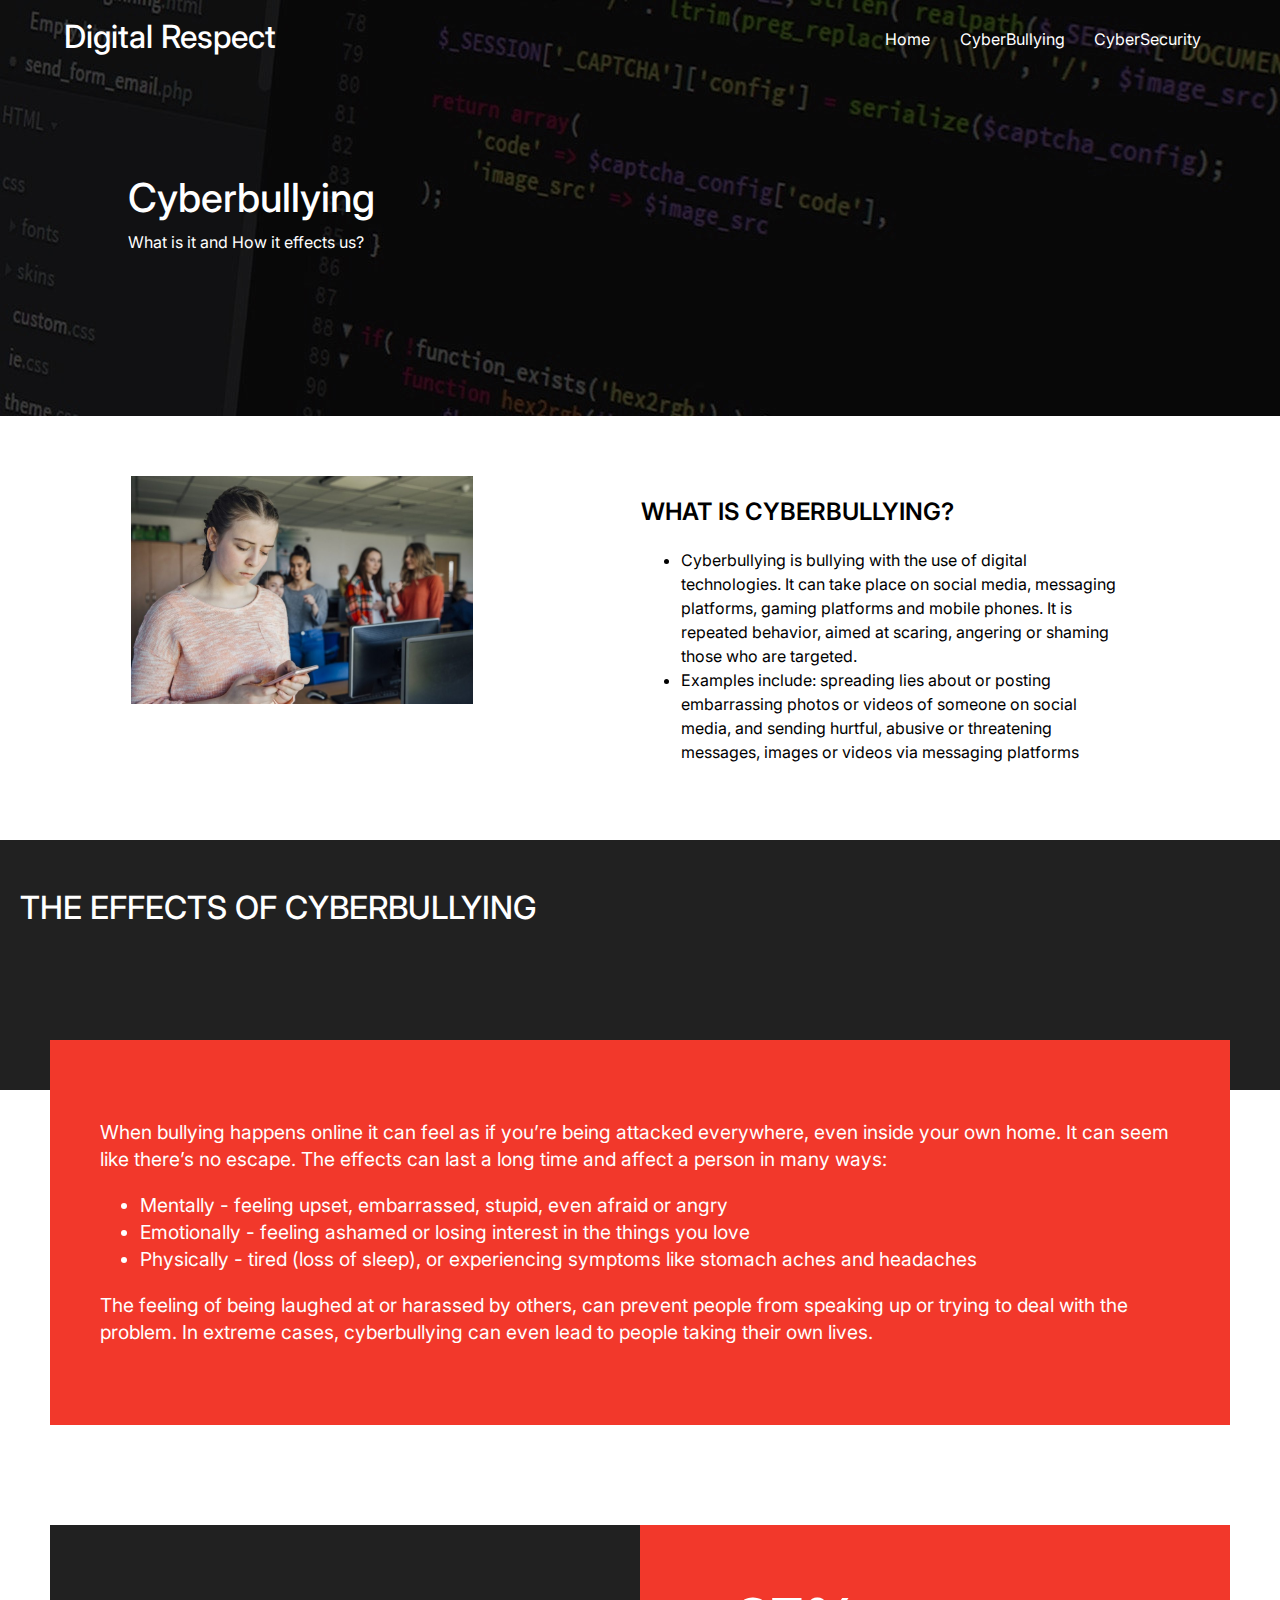
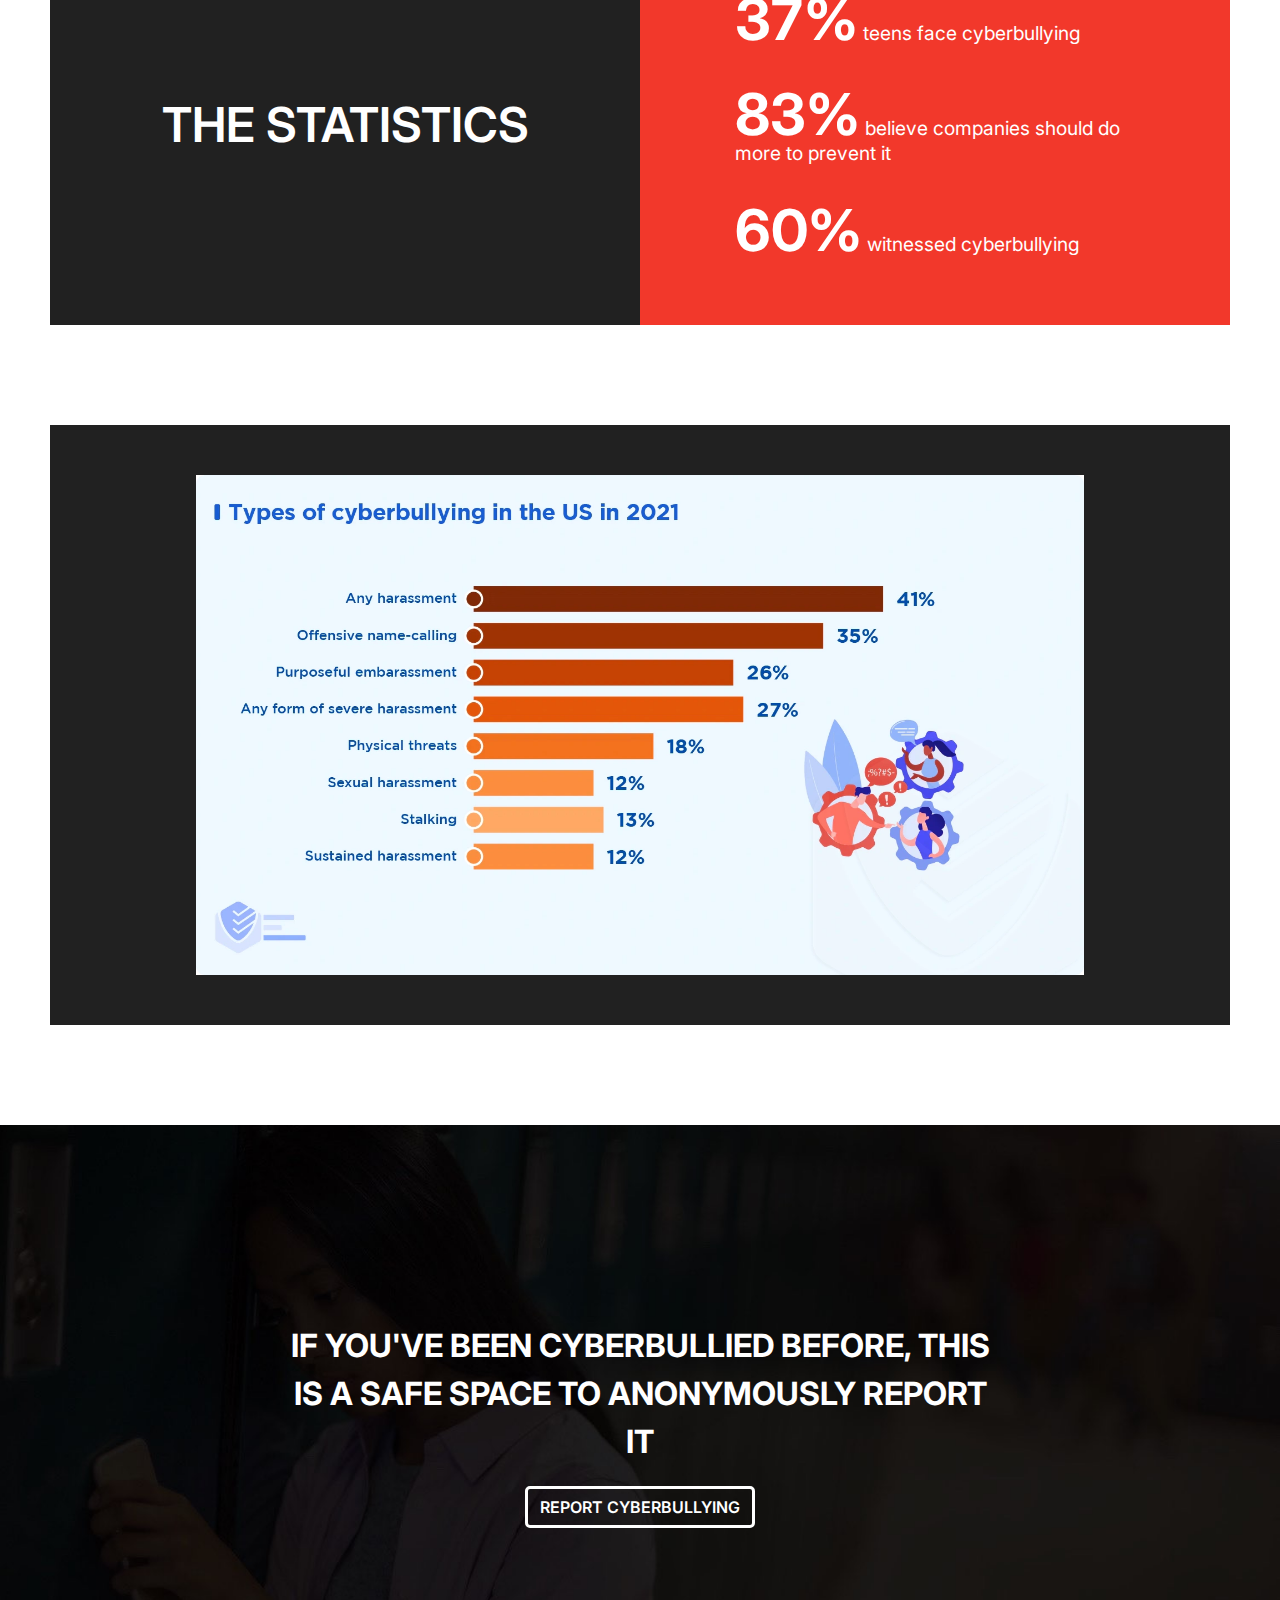
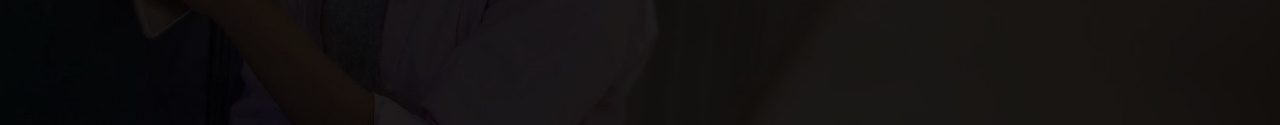
<file: cyber_bullying.html>
<!DOCTYPE html>
<html lang="en">
  <head>
    <meta charset="UTF-8" />
    <meta name="viewport" content="width=device-width, initial-scale=1.0" />
    <title>DR CyberBullying</title>
    <link rel="stylesheet" href="style.css" />
  </head>
  <body>
    <div class="header-main-container">
      <div class="navbar">
        <h1 class="navbar-heading">Digital Respect</h1>
        <ul>
          <li><a href="index.html">Home</a></li>
          <li><a href="cyber_bullying.html">CyberBullying</a></li>
          <li><a href="cyber_security.html">CyberSecurity</a></li>
        </ul>
      </div>

      <div class="header-container">
        <div class="header-content-container">
          <h2 class="header-title">Cyberbullying</h2>
          <p class="header-paragraph">What is it and How it effects us?</p>
        </div>
        <div class="header-img-container">
          <!-- <img src="img/cyber_img1.png" alt="" class="header-img" /> -->
        </div>
      </div>
    </div>

    <div class="cb-main-1">
      <div class="cb-main-1-left">
        <img
          class="cb-main-1-img"
          src="img/cyber_bullying_1.png"
          alt="a girl gets cyber bullying"
        />
      </div>
      <div class="cb-main-1-right">
        <p>WHAT IS CYBERBULLYING?</p>
        <ul>
          <li>
            Cyberbullying is bullying with the use of digital technologies. It
            can take place on social media, messaging platforms, gaming
            platforms and mobile phones. It is repeated behavior, aimed at
            scaring, angering or shaming those who are targeted.
          </li>
          <li>
            Examples include: spreading lies about or posting embarrassing
            photos or videos of someone on social media, and sending hurtful,
            abusive or threatening messages, images or videos via messaging
            platforms
          </li>
        </ul>
      </div>
    </div>

    <div class="cb-main-2-title">
      <p>THE EFFECTS OF CYBERBULLYING</p>
    </div>
    <div class="cb-main-2-content">
      <p class="cb-main-2-content-p1">
        When bullying happens online it can feel as if you’re being attacked
        everywhere, even inside your own home. It can seem like there’s no
        escape. The effects can last a long time and affect a person in many
        ways:
      </p>
      <ul>
        <li>
          Mentally - feeling upset, embarrassed, stupid, even afraid or angry
        </li>
        <li>
          Emotionally - feeling ashamed or losing interest in the things you
          love
        </li>
        <li>
          Physically - tired (loss of sleep), or experiencing symptoms like
          stomach aches and headaches
        </li>
      </ul>
      <p class="cb-main-2-content-p2">
        The feeling of being laughed at or harassed by others, can prevent
        people from speaking up or trying to deal with the problem. In extreme
        cases, cyberbullying can even lead to people taking their own lives.
      </p>
    </div>
    <div class="cb-main-3">
      <div class="cb-main-3-left"><p>THE STATISTICS</p></div>
      <div class="cb-main-3-right">
        <p><span>37%</span> teens face cyberbullying</p>
        <p><span>83%</span> believe companies should do more to prevent it</p>
        <p><span>60%</span> witnessed cyberbullying</p>
      </div>
    </div>

    <div class="cb-main-4">
      <img src="img/cyber_bullying_2.png" alt="data" class="cb-main-4-img" />
    </div>
    <div class="main-sec-3">
      <p>
        IF YOU'VE BEEN CYBERBULLIED BEFORE, THIS IS A SAFE SPACE TO ANONYMOUSLY
        REPORT IT
      </p>
      <a href="report.html">REPORT CYBERBULLYING</a>
    </div>
  </body>
</html>
</file>
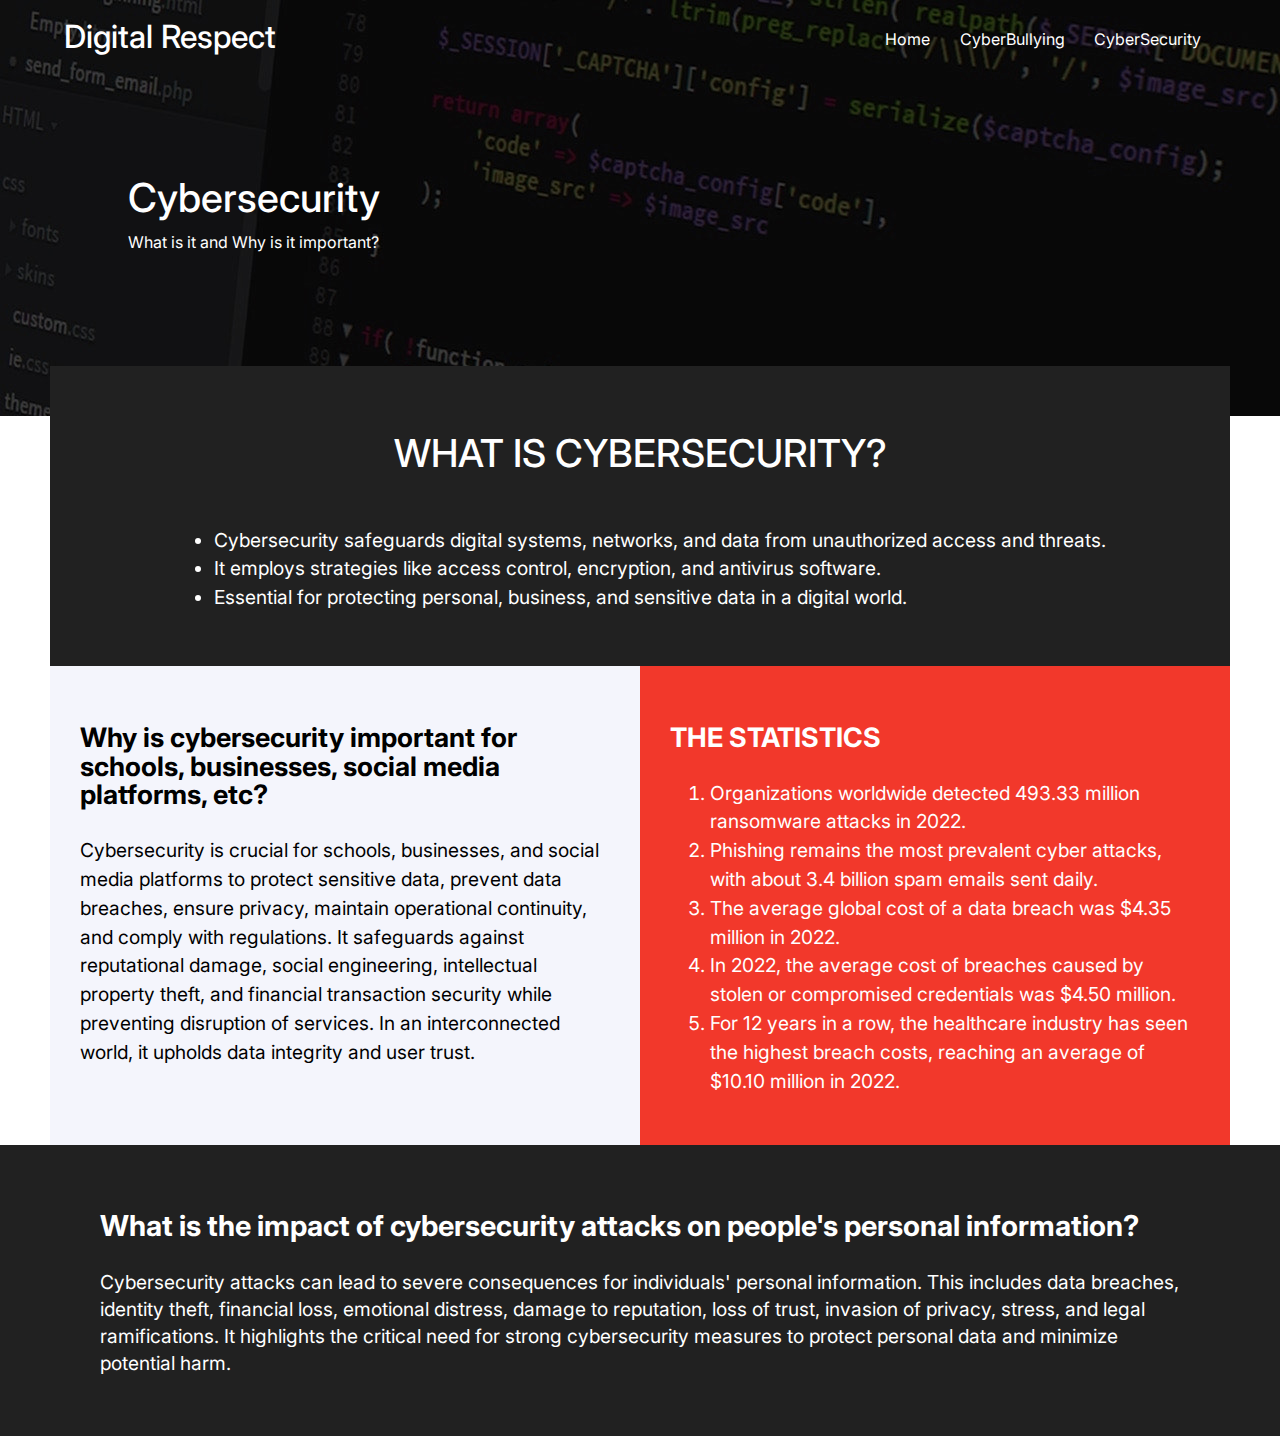
<file: cyber_security.html>
<!DOCTYPE html>
<html lang="en">
  <head>
    <meta charset="UTF-8" />
    <meta name="viewport" content="width=device-width, initial-scale=1.0" />
    <link rel="stylesheet" href="style.css" />
    <title>DR CyberSecurity</title>
  </head>
  <body>
    <div class="header-main-container">
      <div class="navbar">
        <h1 class="navbar-heading">Digital Respect</h1>
        <ul>
          <li><a href="index.html">Home</a></li>
          <li><a href="cyber_bullying.html">CyberBullying</a></li>
          <li><a href="cyber_security.html">CyberSecurity</a></li>
        </ul>
      </div>

      <div class="header-container">
        <div class="header-content-container">
          <h2 class="header-title">Cybersecurity</h2>
          <p class="header-paragraph">What is it and Why is it important?</p>
        </div>
        <div class="header-img-container">
          <!-- <img src="img/cyber_img1.png" alt="" class="header-img" /> -->
        </div>
      </div>
    </div>
    <div class="cy-main-1">
      <p>WHAT IS CYBERSECURITY?</p>
      <ul>
        <li>
          Cybersecurity safeguards digital systems, networks, and data from
          unauthorized access and threats.
        </li>
        <li>
          It employs strategies like access control, encryption, and antivirus
          software.
        </li>
        <li>
          Essential for protecting personal, business, and sensitive data in a
          digital world.
        </li>
      </ul>
    </div>
    <div class="cy-main-2" id="statistics">
      <div class="cy-main-2-left">
        <p class="cy-main-2-left-bold">
          Why is cybersecurity important for schools, businesses, social media
          platforms, etc?
        </p>
        <p>
          Cybersecurity is crucial for schools, businesses, and social media
          platforms to protect sensitive data, prevent data breaches, ensure
          privacy, maintain operational continuity, and comply with regulations.
          It safeguards against reputational damage, social engineering,
          intellectual property theft, and financial transaction security while
          preventing disruption of services. In an interconnected world, it
          upholds data integrity and user trust.
        </p>
      </div>
      <div class="cy-main-2-right">
        <p class="cy-main-2-right-bold">THE STATISTICS</p>
        <ol>
          <li>
            Organizations worldwide detected 493.33 million ransomware attacks
            in 2022.
          </li>
          <li>
            Phishing remains the most prevalent cyber attacks, with about 3.4
            billion spam emails sent daily.
          </li>
          <li>
            The average global cost of a data breach was $4.35 million in 2022.
          </li>
          <li>
            In 2022, the average cost of breaches caused by stolen or
            compromised credentials was $4.50 million.
          </li>
          <li>
            For 12 years in a row, the healthcare industry has seen the highest
            breach costs, reaching an average of $10.10 million in 2022.
          </li>
        </ol>
      </div>
    </div>
    <div class="cy-main-3">
      <p class="cy-main-3-bold">
        What is the impact of cybersecurity attacks on people's personal
        information?
      </p>
      <p>
        Cybersecurity attacks can lead to severe consequences for individuals'
        personal information. This includes data breaches, identity theft,
        financial loss, emotional distress, damage to reputation, loss of trust,
        invasion of privacy, stress, and legal ramifications. It highlights the
        critical need for strong cybersecurity measures to protect personal data
        and minimize potential harm.
      </p>
    </div>
  </body>
</html>
</file>
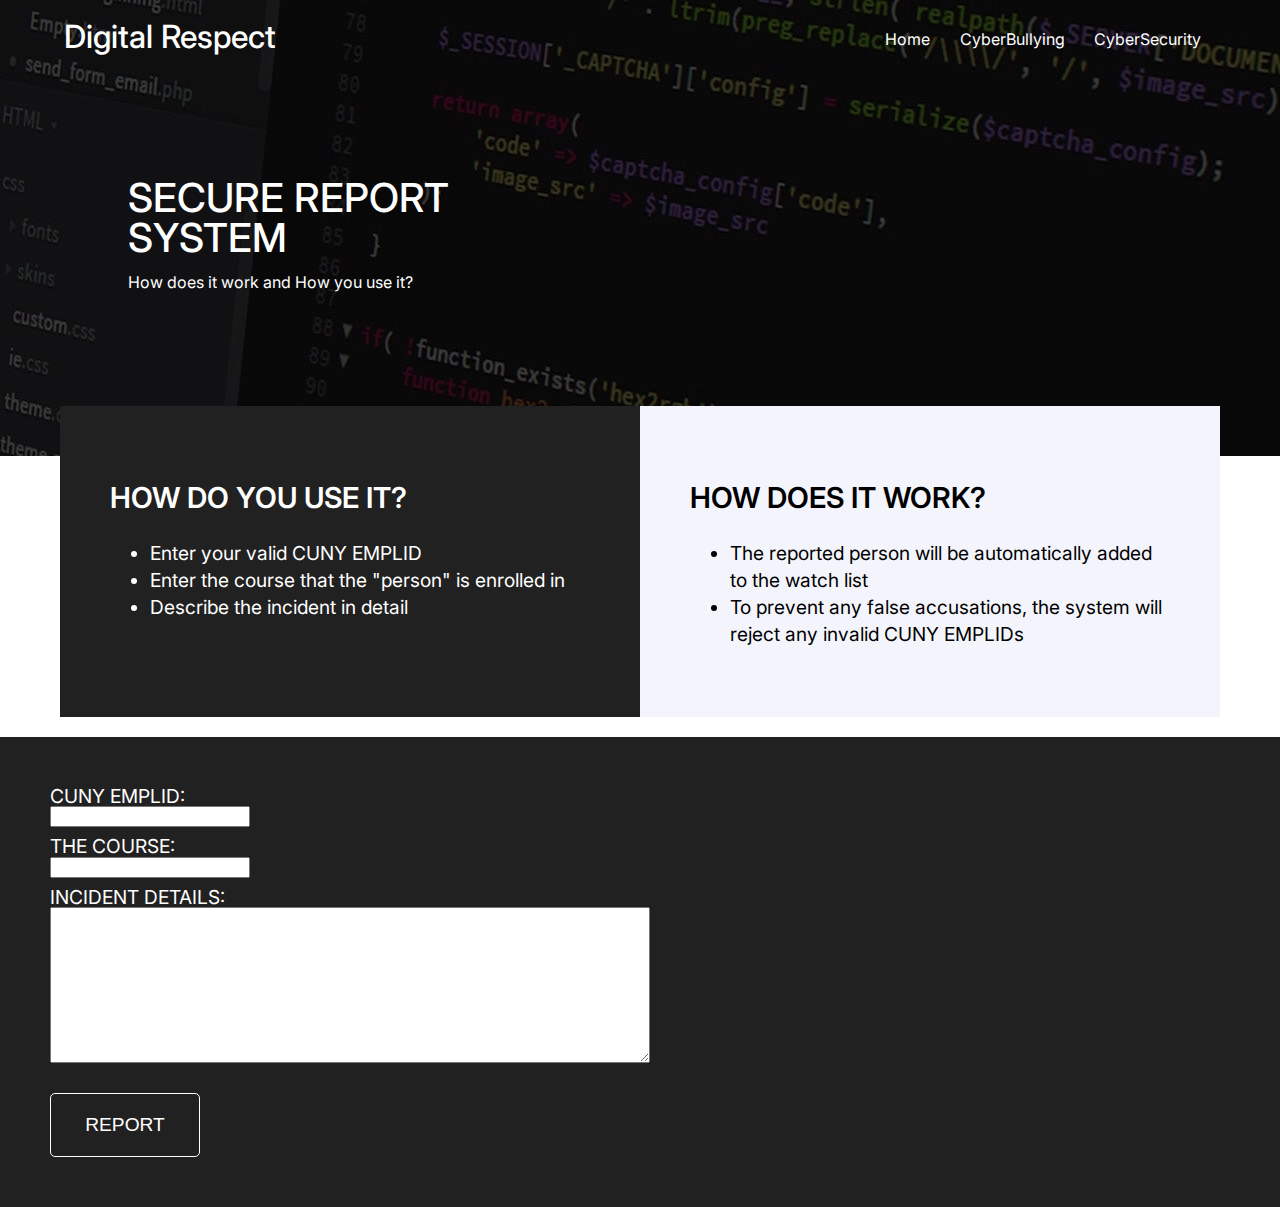
<file: report.html>
<!DOCTYPE html>
<html lang="en">
  <head>
    <meta charset="UTF-8" />
    <meta name="viewport" content="width=device-width, initial-scale=1.0" />
    <title>DR Report</title>
    <link rel="stylesheet" href="style.css" />
  </head>
  <body>
    <div class="header-main-container">
      <div class="navbar">
        <h1 class="navbar-heading">Digital Respect</h1>
        <ul>
          <li><a href="index.html">Home</a></li>
          <li><a href="cyber_bullying.html">CyberBullying</a></li>
          <li><a href="cyber_security.html">CyberSecurity</a></li>
        </ul>
      </div>

      <div class="header-container">
        <div class="header-content-container">
          <h2 class="header-title">SECURE REPORT SYSTEM</h2>
          <p class="header-paragraph">How does it work and How you use it?</p>
        </div>
        <div class="header-img-container">
          <!-- <img src="img/cyber_img1.png" alt="" class="header-img" /> -->
        </div>
      </div>
    </div>

    <div class="rp-main-1">
      <div class="rp-main-1-left">
        <p>HOW DO YOU USE IT?</p>
        <ul>
          <li>Enter your valid CUNY EMPLID</li>
          <li>Enter the course that the "person" is enrolled in</li>
          <li>Describe the incident in detail</li>
        </ul>
      </div>
      <div class="rp-main-1-right">
        <p>HOW DOES IT WORK?</p>
        <ul>
          <li>
            The reported person will be automatically added to the watch list
          </li>
          <li>
            To prevent any false accusations, the system will reject any invalid
            CUNY EMPLIDs
          </li>
        </ul>
      </div>
    </div>

    <div class="rp-form">
      <label for="CUNYID">CUNY EMPLID: </label>
      <input type="text" id="CUNYID" />
      <label for="COURSE">THE COURSE: </label>
      <input type="text" id="COURSE" />
      <label for="detail">INCIDENT DETAILS: </label>
      <textarea name="detail" id="detail" cols="30" rows="10"></textarea>
      <button type="submit" class="rp-btn">REPORT</button>
    </div>
  </body>
</html>
</file>
<file: style.css>
@import url("https://fonts.googleapis.com/css2?family=Inter:wght@100;200;300;400;500;600;700;800;900&family=Poppins:ital,wght@0,100;0,200;0,300;0,400;0,500;0,600;0,700;0,800;0,900;1,100;1,200;1,300;1,400;1,500;1,600;1,700;1,800;1,900&display=swap");

* {
  box-sizing: border-box;
  /* border: 1px solid red; */
}

/* Reset */

html,
body,
div {
  margin: 0;
  padding: 0;
  border: 0;
  vertical-align: baseline;
}
/* HTML5 display-role reset for older browsers */
article,
aside,
details,
figcaption,
figure,
footer,
header,
hgroup,
menu,
nav,
section {
  display: block;
}
body {
  line-height: 1;
  font-family: "Inter", sans-serif;
}

/* Header main container */

.header-main-container {
  background-image: url(img/cyber_img.jpg);
  color: white;
}

/* Navbar */

.navbar {
  width: 100%;
  background-color: transparent;
  display: flex;
  justify-content: space-between;
  /* position: fixed;
  top: 0; */
  padding: 0 5%;
  margin-top: 0;
}

.navbar ul {
  list-style: none;
  /* overflow: hidden; */
  padding: 10px;
  display: flex;
  justify-content: space-between;
  width: 30%;
}

.navbar-heading {
  display: block;
  /* margin-left: 10px; */
  font-weight: 500;
}

.navbar ul li a {
  font-size: 16px;
  text-decoration: none;
  display: block;
  color: white;
  padding: 5px;
  flex-wrap: wrap;
}

.navbar a:hover {
  text-decoration: underline;
}

/* ------------------------- */
/* Header */

.header-container {
  display: flex;
  justify-content: space-between;
  margin: 100px 10% 0 10%;
  padding-bottom: 150px;
}

.header-title {
  font-size: 2.5em;
  font-weight: 500;
  margin: 0;
}

.header-content-container {
  width: 40%;
  display: flex;
  flex-direction: column;
}

.header-btn {
  text-decoration: none;
  margin: 0;
  background-color: transparent;
  color: white;
  cursor: pointer;
  display: block;
  padding: 8px 16px;
  width: 250px;
  border-radius: 5px;
  border: 2px solid white;
}

.header-btn:hover {
  color: black;
  background-color: white;
  border: 2px solid black;
}

.header-img-container {
  width: 40%;
  display: flex;
  justify-content: center;
}
.header-img {
  width: 350px;
}

/* main section */
.main-sec-1 {
  display: flex;
  margin: 0 10%;
  margin-top: -70px;
}

.both-main-sec {
  width: 50%;
}

.left-main-sec-1 {
  background-color: #f4f5fc;
  padding: 40px;
  line-height: 1.4em;
}

.left-main-sec-1-title {
  font-weight: 700;
  font-size: 24px;
}

.right-main-sec-1 {
  background-color: #f2382b;
  padding: 40px;
  color: white;
  display: flex;
  flex-direction: column;
  justify-content: center;
  align-items: center;
  text-align: left;
}

.right-sec-p {
  width: 300px;
}

.right-sec-lg {
  font-size: 3.5em;
  font-weight: bold;
}

.bold {
  font-weight: 700;
}

.main-sec-btn {
  background-color: transparent;
  border: 2px solid black;
  padding: 10px;
  font-weight: 500;
  display: block;
  margin: 0 auto;
}

.main-sec-left-btn {
  margin-top: 30px;
  text-decoration: none;
  display: block;
  width: 60%;
  color: black;
  text-align: center;
}

.main-sec-left-btn:hover {
  background-color: black;
  color: white;
}

.main-sec-right-btn {
  margin-top: 60px;
  margin-bottom: 0;
  border: 2px white solid;
  color: white;
  text-decoration: none;
  display: block;
  width: 60%;
  text-align: center;
}

.main-sec-right-btn:hover {
  background-color: white;
  color: #f2382b;
}

.main-sec-2 {
  display: flex;
  flex-direction: column;
  padding: 50px 60px 50px 60px;
}

.main-sec-2-heading {
  padding: 0 0 10px 0;
}

.main-sec-2-heading p {
  text-align: center;
  font-weight: 700;
  font-size: 28px;
}

.main-sec-2-cards-container {
  display: flex;
  justify-content: space-around;
}

.main-sec-2-cards {
  width: 30%;
  background-color: #212121;
  color: white;
  padding: 20px 40px;
  line-height: 1.5em;
  display: flex;
  align-items: center;
  border-radius: 25px;
}

.main-sec-2-cards p {
  text-align: center;
}

.main-sec-3 {
  background-image: url(img/cyber_img3.jpg);
  background-size: cover;
  width: 100%;
  height: 600px;
  display: flex;
  flex-direction: column;
  justify-content: center;
  align-items: center;
}

.main-sec-3 p {
  color: white;
  font-weight: 700;
  font-size: 2em;
  margin: 0 22% 20px 22%;
  line-height: 1.5em;
  text-align: center;
}

.main-sec-3 a {
  color: white;
  text-decoration: none;
  border: 3px solid white;
  border-radius: 5px;
  display: block;
  width: 18%;
  text-align: center;
  padding: 10px 0;
  font-weight: 600;
}

.main-sec-3 a:hover {
  background-color: white;
  color: black;
}

/* Cyber Bullying page */

.cb-main-1 {
  width: 100%;
  display: flex;
  padding: 60px 30px;
  justify-content: space-around;
}

.cb-main-1-left {
  width: 40%;
  padding-left: 60px;
}

.cb-main-1-img {
  width: 80%;
}

.cb-main-1-right {
  width: 40%;
  margin-right: 80px;
}

.cb-main-1-right p {
  font-size: 1.5em;
  font-weight: 600;
}

.cb-main-1-right li {
  line-height: 1.5em;
}

.cb-main-2-title {
  background-color: #212121;
  color: white;
  height: 250px;
  padding: 20px 0px 0px 20px;
}

.cb-main-2-title p {
  font-size: 2em;
  font-weight: 500;
}

.cb-main-2-content {
  background-color: #f2382b;
  color: white;
  padding: 60px 50px;
  margin: -50px 50px 0px 50px;
  font-size: 1.2em;
  line-height: 1.4em;
}

.cb-main-3 {
  display: flex;
  margin: 100px 50px;
  justify-content: center;
  height: 400px;
}

.cb-main-3-left {
  width: 50%;
  background-color: #212121;
  color: white;
  display: flex;
  justify-content: center;
  align-items: center;
}

.cb-main-3-left p {
  font-size: 3em;
  font-weight: 600;
}

.cb-main-3-right {
  width: 50%;
  background-color: #f2382b;
  color: white;
  display: flex;
  flex-direction: column;
  justify-content: center;
  align-items: center;
  text-align: left;
}

.cb-main-3-right span {
  font-weight: bold;
  font-size: 3em;
}

.cb-main-3-right p {
  font-size: 1.2em;
  width: 400px;
}

.cb-main-4 {
  display: flex;
  margin: 100px 50px;
  justify-content: center;
  height: 600px;
  background-color: #212121;
  padding: 50px 0px;
}

.cb-main-4 img {
  /* width: 80%; */
}

.cy-main-1 {
  margin: -50px 50px 0px 50px;
  background-color: #212121;
  color: white;
  font-size: 1.2em;
  height: 300px;
  display: flex;
  flex-direction: column;
  justify-content: center;
  align-items: center;
  line-height: 1.5em;
}

.cy-main-1 p {
  font-size: 2em;
  font-weight: 500;
}

.cy-main-2 {
  display: flex;
  margin: 0 50px;
  font-size: 1.2em;
}

.cy-main-2-left {
  background-color: #f4f5fc;
  width: 50%;
  padding: 30px;
  line-height: 1.5em;
}

.cy-main-2-left-bold {
  font-weight: 700;
  font-size: 1.4em;
}

.cy-main-2-right {
  background-color: #f2382b;
  width: 50%;
  padding: 30px;
  color: white;
  line-height: 1.5em;
}

.cy-main-2-right-bold {
  font-weight: 700;
  font-size: 1.4em;
}

.cy-main-3 {
  background-color: #212121;
  padding: 40px 100px;
  font-size: 1.2em;
  color: white;
  line-height: 1.4em;
}

.cy-main-3-bold {
  font-weight: 700;
  font-size: 1.5em;
}

.rp-main-1 {
  margin: -50px 60px 20px 60px;
  display: flex;
  font-size: 1.2em;
  line-height: 1.4em;
}

.rp-main-1-left {
  background-color: #212121;
  color: white;
  width: 50%;
  padding: 50px;
}

.rp-main-1-left p {
  font-size: 1.5em;
  font-weight: 600;
}

.rp-main-1-right p {
  font-size: 1.5em;
  font-weight: 600;
}

.rp-main-1-right {
  background-color: #f4f5fc;
  width: 50%;
  padding: 50px;
}

.rp-form {
  background-color: #212121;
  color: white;
  display: flex;
  flex-direction: column;
  padding: 50px;
  font-size: 1.2em;
}

.rp-form input {
  width: 200px;
  margin: 0px 0px 10px 0px;
}

.rp-form textarea {
  width: 600px;
}

.rp-btn {
  color: white;
  width: 150px;
  background-color: #212121;
  border: 1px solid white;
  border-radius: 5px;
  padding: 20px;
  margin-top: 30px;
  cursor: pointer;
  font-size: 1em;
}

.rp-btn:hover {
  color: #212121;
  background-color: white;
}

/* end of Cyber Bullying page */
</file>
